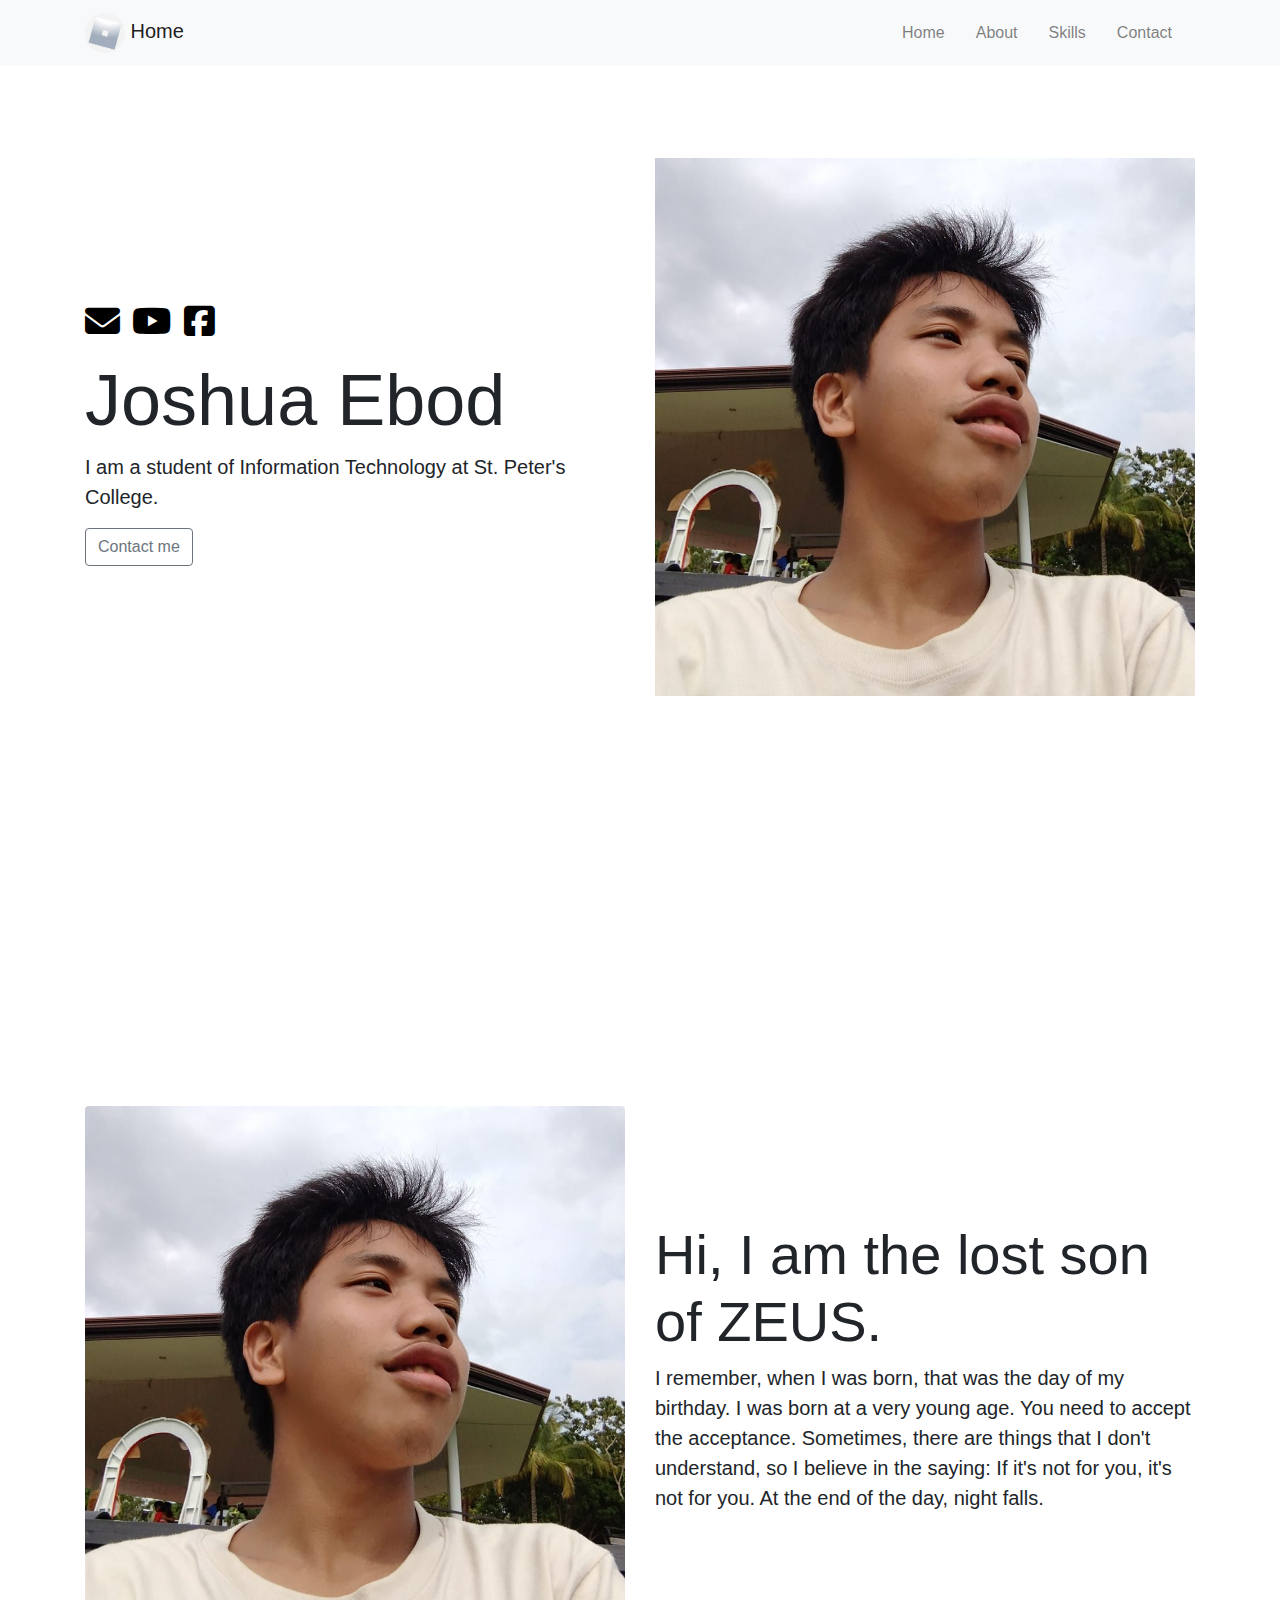
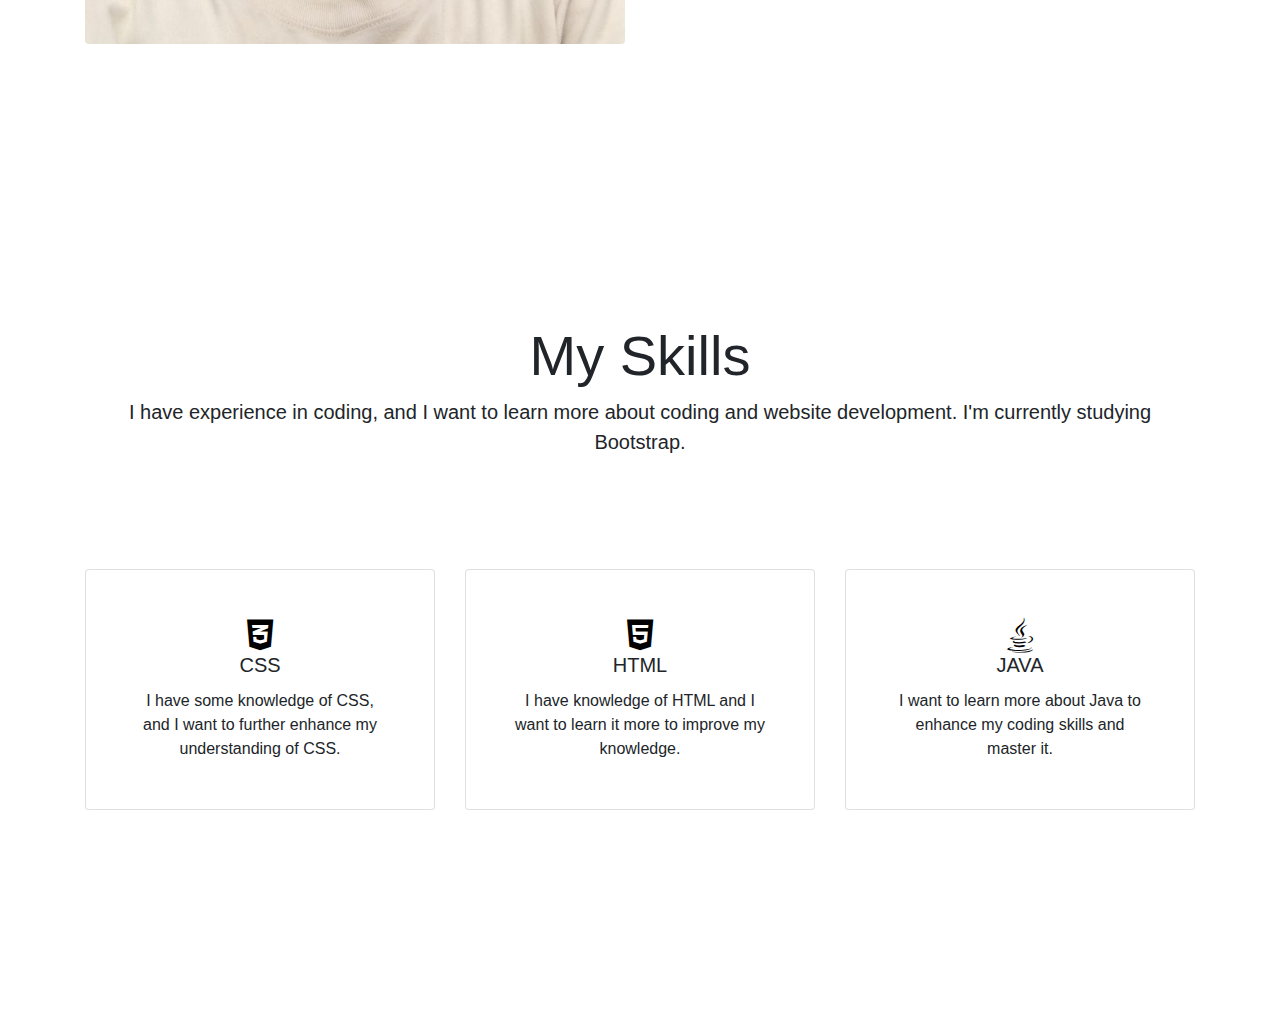
<file: index.html>
<!DOCTYPE html>
<html lang="en">

<head>
    <meta charset="UTF-8" />
    <meta name="viewport" content="width=device-width, initial-scale=1.0" />
    <title>About Us</title>
    <link rel="stylesheet" href="style.css">
    <link rel="stylesheet" href="https://cdnjs.cloudflare.com/ajax/libs/font-awesome/6.5.1/css/all.min.css"/>
    <link rel="icon" sizes="16x16" href="rbx.jpg" class="rounded-circle">
    <link href="https://stackpath.bootstrapcdn.com/bootstrap/4.5.2/css/bootstrap.min.css" rel="stylesheet" />
</head>

<body>
    <nav class="navbar navbar-expand-lg navbar-light bg-light fixed-top">
        <div class="container">
            <a class="navbar-brand" href="#home">
                <img src="rbx.jpg" alt="Logo" class="rounded-circle" style="height: 40px" />
                Home
            </a>
            <button class="navbar-toggler" type="button" data-toggle="collapse" data-target="#navbarNav"
                aria-controls="navbarNav" aria-expanded="false" aria-label="Toggle navigation">
                <span class="navbar-toggler-icon"></span>
            </button>
            <div class="collapse navbar-collapse" id="navbarNav">
                <ul class="navbar-nav ml-auto">
                    <li class="nav-item"><a class="nav-link" href="#home">Home</a></li>
                    <li class="nav-item"><a class="nav-link" href="#about">About</a></li>
                    <li class="nav-item"><a class="nav-link" href="#skills">Skills</a></li>
                    <li class="nav-item"><a class="nav-link" href="contact.html">Contact</a></li>
                </ul>
            </div>
        </div>
    </nav>

    <section id="home" class="py-5 " style="height: 100vh; margin-top: 110px;">
        <div class="container">
            <div class="row align-items-center">
                <div class="col-lg-6 col-md-6 mb-2 text-center text-md-left">
                    <ul class="list-inline ">
                        <li class="list-inline-item">
                            <a href="https://myaccount.google.com/?utm_source=account-marketing-page&utm_medium=go-to-account-button&pli=1&nlr=1">
                                <i class="fa-solid fa-envelope"></i>
                            </a>
                        </li>
                        <li class="list-inline-item">
                            <a href="https://www.youtube.com/watch?v=hOf7m31ZvgQ">
                                <i class="fab fa-youtube fa-2x"></i>
                            </a>
                        </li>
                        <li class="list-inline-item">
                            <a href="https://www.facebook.com/Ebod.Animator">
                                <i class="fab fa-facebook-square fa-2x"></i>
                            </a>
                        </li>
                    </ul>
                    <h1 class="display-3">Joshua Ebod</h1>
                    <p class="lead">I am a student of Information Technology at St. Peter's College.</p>
                    <a href="contact.html">
                        <button type="button" class="btn btn-outline-secondary">Contact me</button>
                    </a>
                </div>
                <div class="col-lg-6 col-md-6 mb-4">
                    <img src="img-2.jpg" class="img-fluid" alt="Image description" />
                </div>
            </div>
        </div>
    </section>
    
    <section id="about" class="py-5 mt-5" style="height: 80vh; margin-bottom: 120px;">
        <div class="container">
            <div class="row align-items-center">
                <div class="col-lg-6 col-md-6 ">
                    <img src="img-2.jpg" class="img-fluid rounded" alt="Image description" />
                </div>
                <div class="col-lg-6 col-md-6">
                    <h1 class="display-4">Hi, I am the lost son of ZEUS.</h1>
                    <p class="lead">I remember, when I was born, that was the day of my birthday. I was born at a very young age. You need to accept the acceptance. Sometimes, there are things that I don't understand, so I believe in the saying: If it's not for you, it's not for you. At the end of the day, night falls.</p>
                </div>
            </div>
        </div>
    </section>

    <section id="skills" class="py-4">
        <div class="container">
            <div class="text-center pb-5">
                <h2 class="display-4">My Skills</h2>
                <p class="lead">I have experience in coding, and I want to learn more about coding and website development. I'm currently studying Bootstrap.</p>
            </div>
            <div class="row mt-5">
                <div class="col-lg-4 mb-4">
                    <div class="card text-center p-5">
                        <i class="fab fa-css3-alt fa-3x"></i>
                        <h5 class="card-title">CSS</h5>
                        <p class="card-text">I have some knowledge of CSS, and I want to further enhance my understanding of CSS.</p>
                    </div>
                </div>
                <div class="col-lg-4 mb-4">
                    <div class="card text-center p-5">
                        <i class="fab fa-html5 fa-3x"></i>
                        <h5 class="card-title">HTML</h5>
                        <p class="card-text">I have knowledge of HTML and I want to learn it more to improve my knowledge.</p>
                    </div>
                </div>
                <div class="col-lg-4 mb-4">
                    <div class="card text-center p-5">
                        <i class="fab fa-java fa-3x"></i>
                        <h5 class="card-title">JAVA</h5>
                        <p class="card-text">I want to learn more about Java to enhance my coding skills and master it.</p>
                    </div>
                </div>
            </div>
        </div>
    </section>

    <script src="https://cdn.jsdelivr.net/npm/jquery@3.5.1/dist/jquery.slim.min.js"
        integrity="sha384-DfXdz2htPH0lsSSs5nCTpuj/zy4C+OGpamoFVy38MVBnE+IbbVYUew+OrCXaRkfj"
        crossorigin="anonymous"></script>
    <script src="https://cdn.jsdelivr.net/npm/popper.js@1.16.1/dist/umd/popper.min.js"
        integrity="sha384-9/reFTGAW83EW2RDu2S0VKaIzap3H66lZH81PoYlFhbGU+6BZp6G7niu735Sk7lN"
        crossorigin="anonymous"></script>
    <script src="https://cdn.jsdelivr.net/npm/bootstrap@4.6.2/dist/js/bootstrap.min.js"
        integrity="sha384-+sLIOodYLS7CIrQpBjl+C7nPvqq+FbNUBDunl/OZv93DB7Ln/533i8e/mZXLi/P+"
        crossorigin="anonymous"></script>
</body>

</html>
</file>
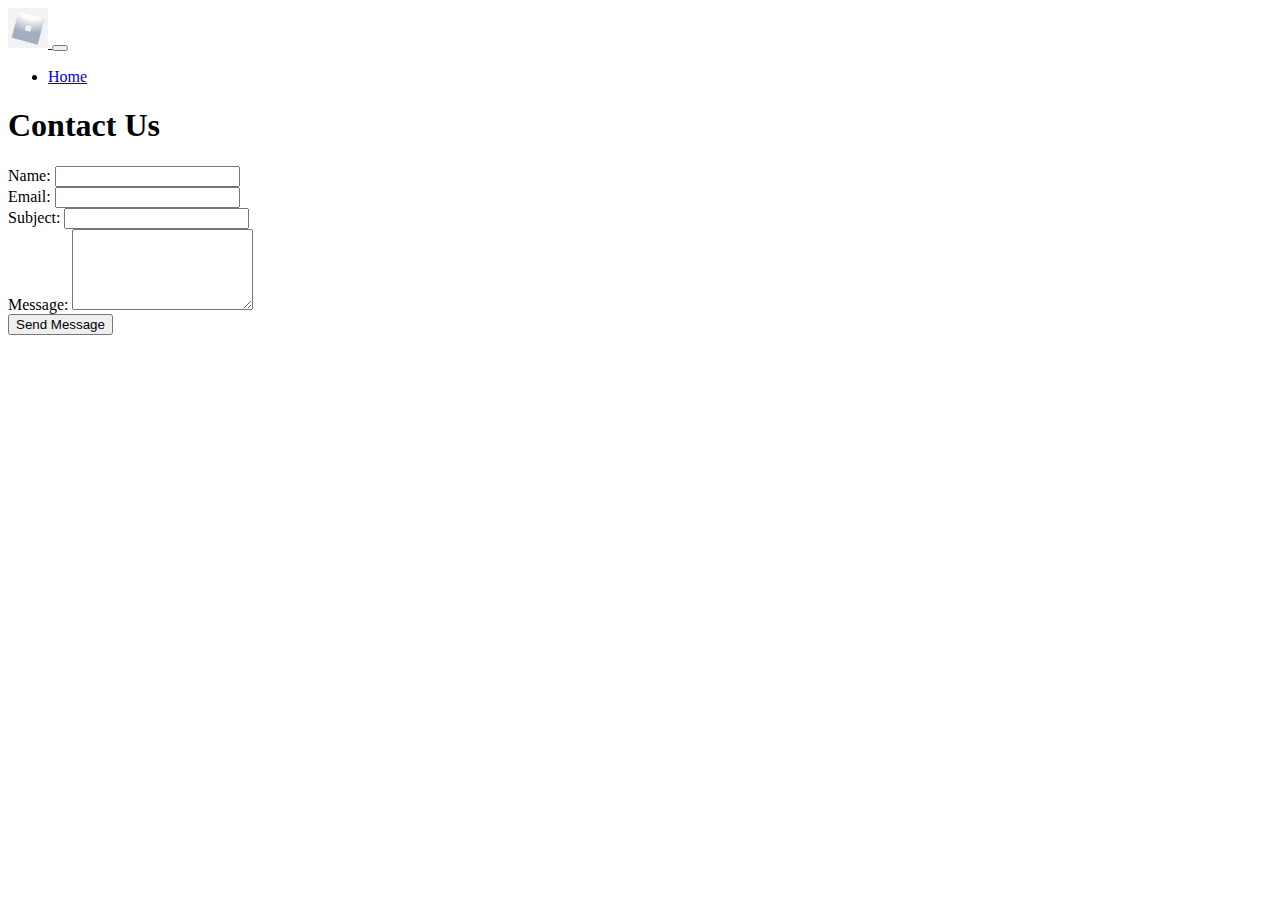
<file: contact.html>
<!DOCTYPE html>
<html lang="en">

<head>
    <meta charset="UTF-8" />
    <meta name="viewport" content="width=device-width, initial-scale=1.0" />
    <title>Contact Form</title>
    <link rel="icon" sizes="16x16" href="rbx.jpg" class="rounded-circle" style="border-radius: 100%;">
    <link rel="stylesheet" href="style.css">
    <link href="https://cdn.jsdelivr.net/npm/bootstrap@5.0.2/dist/css/bootstrap.min.css" rel="stylesheet"
        integrity="sha384-EVSTQN3/azprG1Anm3QDgpJLIm9Nao0Yz1ztcQTwFspd3yD65VohhpuuCOmLASjC" crossorigin="anonymous" />
    <script type="text/javascript" src="https://cdn.emailjs.com/sdk/2.3.2/email.min.js"></script>
</head>

<body>
    <nav class="navbar navbar-expand-lg navbar-light bg-light fixed-top">
        <div class="container">
            <a class="navbar-brand" href="index.html">
                <img src="rbx.jpg" alt="Logo" class="rounded-circle" style="height: 40px" />
            </a>
            <button class="navbar-toggler" type="button" data-toggle="collapse" data-target="#navbarNav"
                aria-controls="navbarNav" aria-expanded="false" aria-label="Toggle navigation">
                <span class="navbar-toggler-icon"></span>
            </button>
            <div class="collapse navbar-collapse justify-content-end" id="navbarNav">
                <ul class="navbar-nav">
                    <li class="nav-item">
                        <a class="nav-link" href="index.html">Home</a>
                    </li>
                </ul>
            </div>
        </div>
    </nav>
    

    <div class="container mt-5 pt-5">
        <h1 class="text-center">Contact Us</h1>
        <form id="contact-form">
            <div class="mb-3">
                <label for="name" class="form-label">Name:</label>
                <input type="text" class="form-control" id="name" name="from_name" required />
            </div>

            <div class="mb-3">
                <label for="email" class="form-label">Email:</label>
                <input type="email" class="form-control" id="email" name="email" required />
            </div>

            <div class="mb-3">
                <label for="subject" class="form-label">Subject:</label>
                <input type="text" class="form-control" id="subject" name="subject" required />
            </div>

            <div class="mb-3">
                <label for="message" class="form-label">Message:</label>
                <textarea class="form-control" id="message" name="message" rows="5" required></textarea>
            </div>

            <button type="submit" class="btn btn-primary">Send Message</button>
        </form>
    </div>

    <script src="script.js"> </script>

    <script src="https://cdn.jsdelivr.net/npm/@popperjs/core@2.9.2/dist/umd/popper.min.js"
        integrity="sha384-IQsoLXl5PILFhosVNubq5LC7Qb9DXgDA9i+tQ8Zj3iwWAwPtgFTxbJ8NT4GN1R8p"
        crossorigin="anonymous"></script>
    <script src="https://cdn.jsdelivr.net/npm/bootstrap@5.0.2/dist/js/bootstrap.min.js"
        integrity="sha384-cVKIPhGWiC2Al4u+LWgxfKTRIcfu0JTxR+EQDz/bgldoEyl4H0zUF0QKbrJ0EcQF"
        crossorigin="anonymous"></script>
</body>

</html>
</file>
<file: style.css>
body {
    scroll-behavior: smooth;
    height: 100vh;
}
section {
    height: 80vh;
}
html {
    scroll-behavior: smooth;
}
html::-webkit-scrollbar {
    display: none;
}

#about {
    padding-top: 55px;
}

.nav-item {
    margin-right: 15px;
}

.house {
    height: 100vh;
}

section .fas, section .fab, section .fa-solid {
    color: #000000;
    font-size: 35px;
}
  
.custom-col {
    margin-top: 25%;
}
</file>
